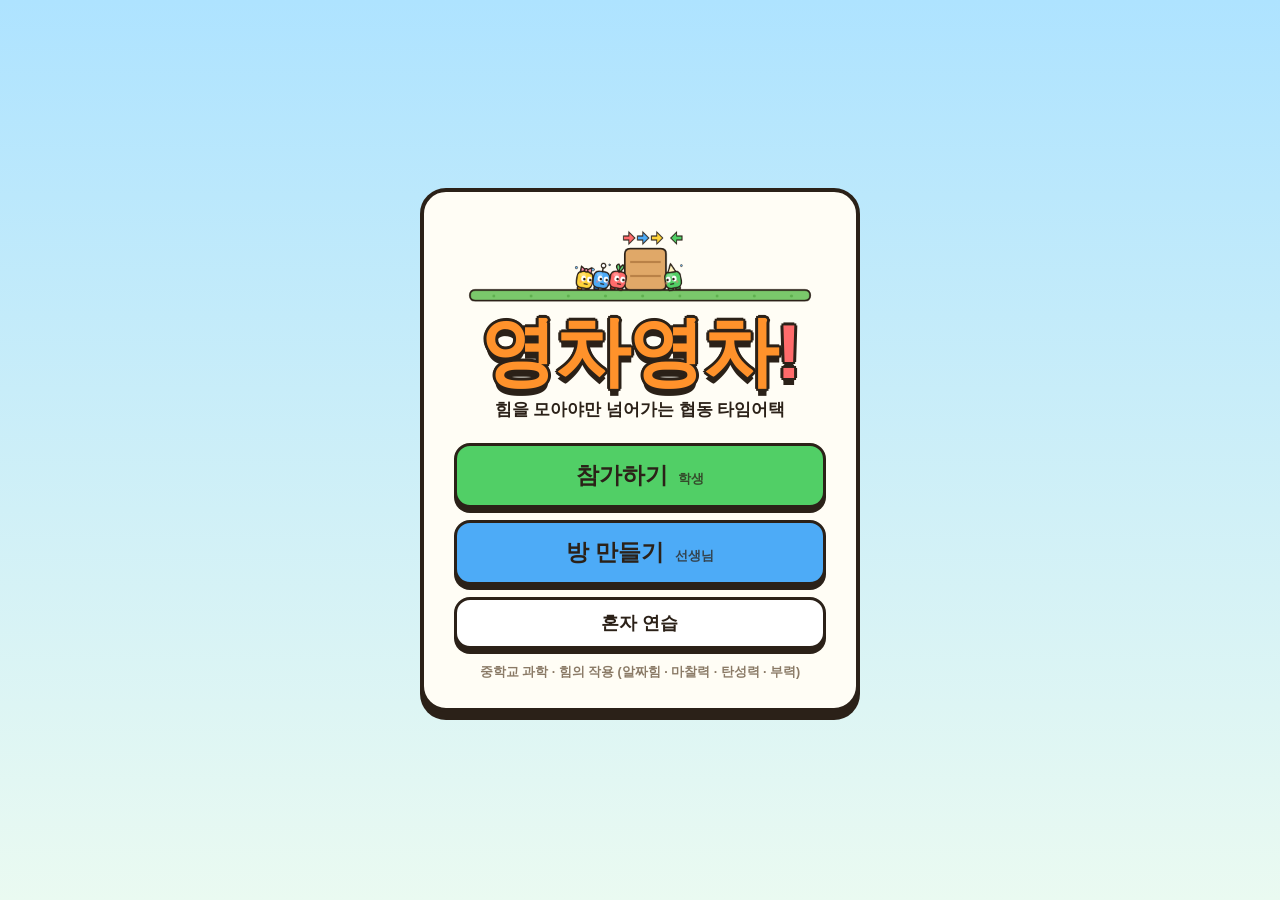
<file: index.html>
<!doctype html>
<html lang="ko">
<head>
<meta charset="utf-8">
<meta name="viewport" content="width=device-width, initial-scale=1, maximum-scale=1, user-scalable=no, viewport-fit=cover">
<meta name="theme-color" content="#aee3ff">
<title>영차영차 — 힘을 모아야 넘어가는 협동 타임어택</title>
<link rel="stylesheet" href="css/style.css?v=13">
</head>
<body>

<!-- 첫 화면 -->
<section id="s-title" class="scr on">
  <div class="card title">
    <canvas id="logo-cv" width="560" height="150"></canvas>
    <h1>영차영차<span>!</span></h1>
    <p class="sub">힘을 모아야만 넘어가는 협동 타임어택</p>
    <div class="col">
      <button class="btn big green" id="b-join">참가하기 <small>학생</small></button>
      <button class="btn big blue" id="b-host">방 만들기 <small>선생님</small></button>
      <button class="btn" id="b-solo">혼자 연습</button>
    </div>
    <button class="btn slim" id="b-resume" hidden></button>
    <p class="foot">중학교 과학 · 힘의 작용 (알짜힘 · 마찰력 · 탄성력 · 부력)</p>
  </div>
</section>

<!-- 학생: 참가 -->
<section id="s-join" class="scr">
  <div class="card">
    <h2>참가하기</h2>
    <label>별명 <input id="in-name" maxlength="8" placeholder="8자까지" autocomplete="off"></label>
    <label>방 코드 <input id="in-code" maxlength="4" inputmode="numeric" pattern="[0-9]*" placeholder="숫자 4자리" autocomplete="off"></label>
    <p class="msg" id="join-msg"></p>
    <div class="row">
      <button class="btn" data-go="s-title">뒤로</button>
      <button class="btn green" id="b-enter">들어가기</button>
    </div>
    <p class="foot">별명만 적어 주세요. 진짜 이름은 쓰지 않아요.</p>
  </div>
</section>

<!-- 학생: 대기 -->
<section id="s-wait" class="scr">
  <div class="card wide">
    <div class="row between"><h2>방 <b id="w-code"></b></h2><span class="net" id="w-net"></span></div>
    <div class="mebox"><canvas id="w-face" width="132" height="144"></canvas><div><div class="mename" id="w-name"></div><div class="meteam" id="w-team"></div></div></div>
    <div class="teams" id="w-teams"></div>
    <p class="msg" id="w-msg">선생님이 시작하면 바로 시작해요.</p>
    <div class="keys"><span><kbd>←</kbd><kbd>→</kbd> 걷기</span><span><kbd>Space</kbd> 또는 <kbd>↑</kbd> 점프</span><span><kbd>↓</kbd> 문 들어가기</span></div>
    <div class="row"><button class="btn" id="b-leave">나가기</button></div>
  </div>
</section>

<!-- 혼자 연습 -->
<section id="s-solo" class="scr">
  <div class="card wide">
    <h2>혼자 연습</h2>
    <p class="msg">AI 친구들과 한 팀이 돼요. 내가 할 일은 화살표로 알려 줘요. 고른 스테이지부터 끝까지 이어서 해요.</p>
    <div class="setrow"><span>AI 친구</span><div class="chips" id="solo-ai"></div></div>
    <div class="setrow"><span>난이도</span><div class="chips" id="solo-diff"></div></div>
    <div class="stages" id="solo-list"></div>
    <div class="row"><button class="btn" data-go="s-title">뒤로</button><button class="btn green" id="b-solo-all">처음부터 이어서</button></div>
  </div>
</section>

<!-- 게임 화면 -->
<section id="s-play" class="scr play">
  <canvas id="cv"></canvas>
  <div class="hud top">
    <div class="pill" id="h-stage"></div>
    <div class="timer"><b id="h-time">0:00.0</b><small id="h-total"></small></div>
    <div class="right">
      <div class="pill" id="h-rank" hidden></div>
      <button class="ib" id="b-vote" title="스테이지 다시 시작 (R)">↺</button>
      <button class="ib" id="b-mute" title="소리 (M)">🔊</button>
      <button class="ib" id="b-full" title="전체 화면">⛶</button>
      <button class="ib" id="b-quit" title="나가기" hidden>✕</button>
    </div>
  </div>
  <div class="mates" id="h-mates"></div>
  <div class="netdot" id="h-net"></div>
  <div class="toast" id="h-toast" hidden></div>
  <div class="vote" id="h-vote" hidden></div>
  <div class="hint" id="h-hint" hidden></div>
  <div class="over" id="h-over" hidden><div class="obox" id="h-obox"></div></div>
  <div class="touch" id="touch" hidden>
    <div class="tl"><button class="tb" data-k="l">◀</button><button class="tb" data-k="r">▶</button></div>
    <div class="tr"><button class="tb door" data-k="en" id="t-door" hidden>문</button><button class="tb jump" data-k="j">점프</button></div>
  </div>
</section>

<!-- 학생: 결과 -->
<section id="s-end" class="scr">
  <div class="card wide">
    <h2>결과</h2>
    <div class="big" id="e-mine"></div>
    <div class="rank" id="e-rank"></div>
    <div class="row"><button class="btn" id="b-end-back">처음으로</button></div>
  </div>
</section>

<!-- 선생님 화면 -->
<section id="s-host" class="scr host">
  <div id="h-lobby" class="hview">
    <div class="hl">
      <div class="codebox"><small>방 코드</small><b id="hc-code"></b><span id="hc-url"></span></div>
      <p class="msg" id="hc-net"></p>
      <div class="set">
        <div class="setrow"><span>팀 수</span><button class="ib" id="hc-tm">−</button><b id="hc-tn"></b><button class="ib" id="hc-tp">＋</button><button class="btn slim" id="hc-auto">고르게 다시 나누기</button><button class="btn slim" id="hc-shuffle">섞기</button></div>
        <div class="setrow"><span>스테이지</span><div class="chips" id="hc-stages"></div></div>
        <div class="setrow"><span>순서</span><div class="chips" id="hc-mix"></div></div>
        <div class="setrow"><span>난이도</span><div class="chips" id="hc-diff"></div></div>
        <p class="msg dnote" id="hc-dnote"></p>
      </div>
      <div class="row"><button class="btn" id="hc-close">방 닫기</button><button class="btn big green" id="hc-start">시작!</button></div>
      <p class="foot">이름표를 누른 뒤 옮길 팀을 누르면 팀이 바뀝니다. 이름표를 두 번 누르면 내보냅니다.<br>한 팀은 2~6명, 4명이 가장 재미있어요.</p>
    </div>
    <div class="hr"><div class="teams big" id="hc-teams"></div></div>
  </div>
  <div id="h-play" class="hview" hidden>
    <div class="hl narrow">
      <div class="row between"><h2>실시간 순위</h2><span class="pill" id="hp-code"></span></div>
      <div class="rank" id="hp-rank"></div>
      <p class="msg" id="hp-net"></p>
      <div class="row"><button class="btn" id="hp-end">끝내고 결과 보기</button></div>
      <p class="foot">막힌 팀은 화면 아래 "넘기기"로 다음 스테이지로 보낼 수 있어요(벌칙 1분 30초).</p>
    </div>
    <div class="hr"><div class="views" id="hp-views"></div></div>
  </div>
  <div id="h-end" class="hview" hidden>
    <div class="endwrap">
      <h2>결과 발표</h2>
      <div class="podium" id="he-podium"></div>
      <div class="cols"><div class="rank" id="he-table"></div><div><div class="awards" id="he-awards"></div><div class="sci" id="he-sci"></div></div></div>
      <div class="row"><button class="btn" id="he-close">방 닫기</button><button class="btn big green" id="he-again">같은 방에서 한 판 더</button></div>
    </div>
  </div>
</section>

<script src="js/core.js?v=13"></script>
<script src="js/levels.js?v=13"></script>
<script src="js/net.js?v=13"></script>
<script src="js/audio.js?v=13"></script>
<script src="js/render.js?v=13"></script>
<script src="js/bot.js?v=13"></script>
<script src="js/ai.js?v=13"></script>
<script src="js/practice.js?v=13"></script>
<script src="js/app.js?v=13"></script>
</body>
</html>
</file>
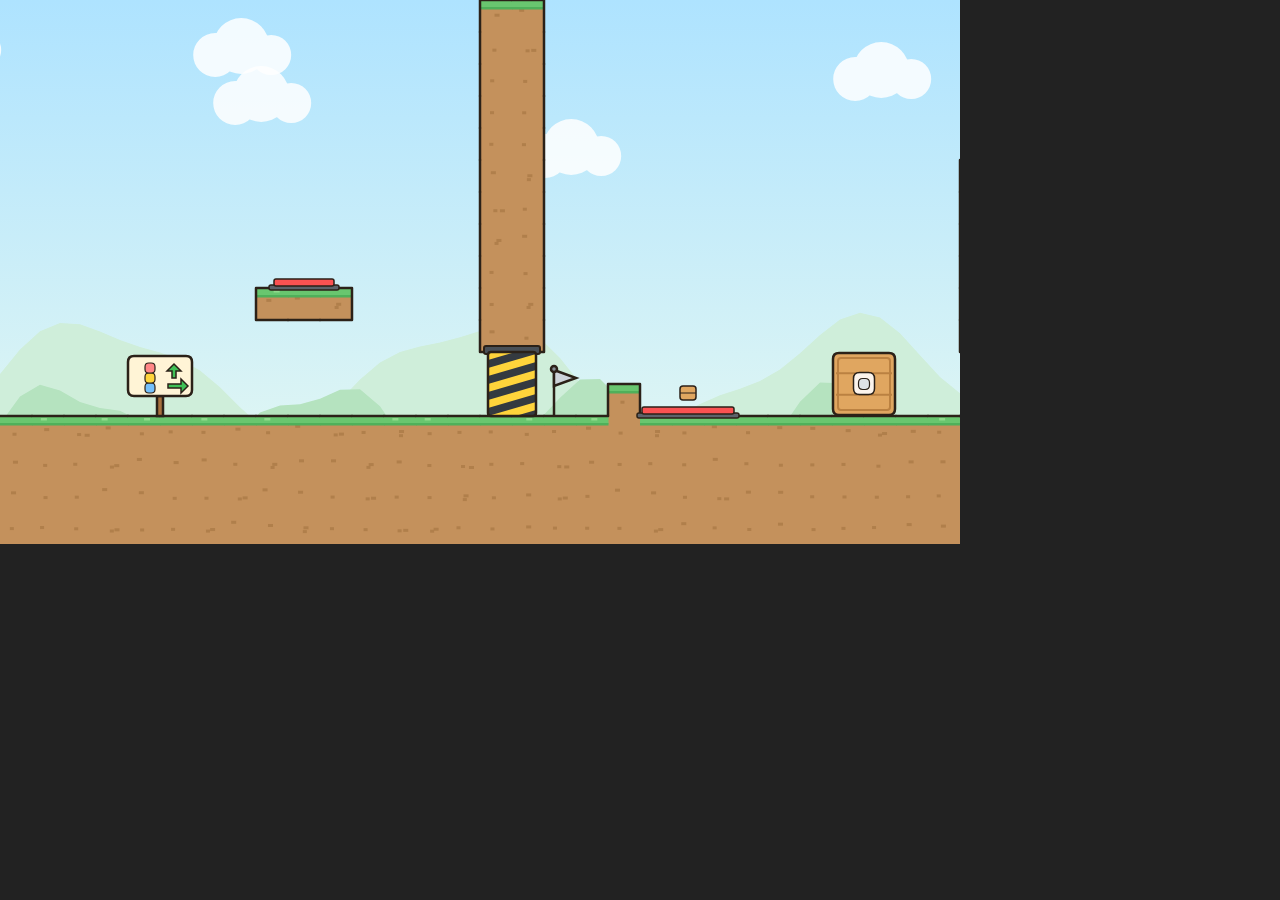
<file: tools/view.html>
<!doctype html><meta charset="utf-8"><title>view</title>
<style>body{margin:0;background:#222}canvas{display:block}</style>
<canvas id="c"></canvas>
<script src="../js/core.js"></script><script src="../js/levels.js"></script><script src="../js/render.js"></script>
<script>
const q = new URLSearchParams(location.search), id = q.get('s') || 'push', n = +(q.get('n') || 4), fx = +(q.get('x') || 300);
const W = new YC.World(YC.build(id)); W.n = n;
const cv = document.getElementById('c'), R = new YCRender(cv);
const full = q.has('full');
if (full) { R.fit(W.w, YC.VIEW_H, 1); R.vw = W.w; R.sc = 1; cv.width = W.w; cv.height = YC.VIEW_H; }
else R.fit(960, 544, 1);
window.W = W; window.R = R; window.people = [];
window.paint = function (t) { W.buildSolids(); R.cam.set = false; R.draw({ W, people: window.people, me: 0, names: { 1: '민지', 2: '도윤', 3: '서연', 4: '하준', 5: '지호' }, ck: +(q.get('ck') || 0), t: t || 1.2, focus: full ? { x: W.w / 2, y: 300 } : { x: fx, y: 388 } }); };
window.paint();
</script>
</file>
<file: css/style.css>
/* 영차영차 — 화면 꾸밈 */
:root { --ink: #2b2118; --bg1: #aee3ff; --bg2: #eafaf1; --paper: #fffdf5; --green: #51cf66; --blue: #4dabf7; --red: #ff6b6b; --yellow: #ffd43b; }
* { box-sizing: border-box; -webkit-tap-highlight-color: transparent; }
html, body { margin: 0; height: 100%; overflow: hidden; background: linear-gradient(var(--bg1), var(--bg2)); color: var(--ink);
  font-family: "Malgun Gothic", "Apple SD Gothic Neo", "Noto Sans KR", "Nanum Gothic", sans-serif; font-weight: 700; user-select: none; -webkit-user-select: none; touch-action: manipulation; }
.scr { position: fixed; inset: 0; display: none; align-items: center; justify-content: center; padding: 16px; overflow: auto; }
.scr.on { display: flex; }
[hidden] { display: none !important; }
h1, h2, p { margin: 0; }

.card { background: var(--paper); border: 4px solid var(--ink); border-radius: 26px; box-shadow: 0 8px 0 var(--ink); padding: 26px 30px; width: min(440px, 100%); display: flex; flex-direction: column; gap: 14px; }
.card.wide { width: min(760px, 100%); }
.card.title { align-items: center; text-align: center; gap: 8px; padding-top: 14px; }
.card.title canvas { width: min(420px, 100%); height: auto; }
h1 { font-size: clamp(44px, 9vw, 76px); letter-spacing: -2px; line-height: 1; color: #ff922b; text-shadow: 3px 0 var(--ink), -3px 0 var(--ink), 0 3px var(--ink), 0 -3px var(--ink), 2px 2px var(--ink), -2px 2px var(--ink), 2px -2px var(--ink), -2px -2px var(--ink), 0 7px 0 var(--ink); }
h1 span { color: var(--red); }
h2 { font-size: 26px; }
.sub { font-size: 17px; margin-bottom: 8px; }
.foot { font-size: 12.5px; color: #8a7a66; font-weight: 600; line-height: 1.5; }
.msg { font-size: 15px; color: #6b5a47; min-height: 1.3em; line-height: 1.5; }
.col { display: flex; flex-direction: column; gap: 12px; width: 100%; margin: 6px 0; }
.row { display: flex; gap: 12px; justify-content: center; align-items: center; flex-wrap: wrap; }
.row.between { justify-content: space-between; }

.btn { font: inherit; font-size: 18px; padding: 11px 20px; border: 3.5px solid var(--ink); border-radius: 16px; background: #fff; color: var(--ink); box-shadow: 0 5px 0 var(--ink); cursor: pointer; transition: transform .06s, box-shadow .06s; }
.btn:active { transform: translateY(4px); box-shadow: 0 1px 0 var(--ink); }
.btn:disabled { opacity: .45; cursor: default; }
.btn.big { font-size: 23px; padding: 14px 24px; }
.btn.slim { font-size: 14px; padding: 6px 12px; border-width: 3px; box-shadow: 0 3px 0 var(--ink); }
.btn.green { background: var(--green); } .btn.blue { background: var(--blue); } .btn.red { background: var(--red); }
.btn small { font-size: 13px; opacity: .75; margin-left: 4px; }
label { display: flex; flex-direction: column; gap: 6px; font-size: 15px; }
input { font: inherit; font-size: 24px; padding: 10px 14px; border: 3.5px solid var(--ink); border-radius: 14px; background: #fff; color: var(--ink); width: 100%; outline: none; user-select: text; -webkit-user-select: text; }
input:focus { background: #fff9db; }
#in-code { letter-spacing: 10px; text-align: center; font-size: 30px; }
kbd { display: inline-block; min-width: 26px; padding: 2px 7px; margin: 0 2px; border: 2.5px solid var(--ink); border-radius: 8px; background: #fff; box-shadow: 0 2px 0 var(--ink); font: inherit; font-size: 13px; text-align: center; }
.keys { display: flex; gap: 16px; flex-wrap: wrap; justify-content: center; font-size: 14px; color: #6b5a47; }
.pill { display: inline-block; padding: 5px 13px; border: 3px solid var(--ink); border-radius: 999px; background: #fff; font-size: 15px; white-space: nowrap; }
.net { font-size: 13px; color: #6b5a47; }
.ib { font: inherit; width: 40px; height: 40px; border: 3px solid var(--ink); border-radius: 12px; background: #fff; box-shadow: 0 3px 0 var(--ink); font-size: 19px; cursor: pointer; padding: 0; line-height: 1; color: var(--ink); }
.ib:active { transform: translateY(2px); box-shadow: 0 1px 0 var(--ink); }
.ib.on { background: var(--yellow); }

/* 대기실 */
.mebox { display: flex; align-items: center; gap: 14px; }
.mebox canvas { width: 66px; height: 72px; }
.mename { font-size: 24px; } .meteam { font-size: 15px; color: #6b5a47; }
.teams { display: grid; grid-template-columns: repeat(auto-fill, minmax(150px, 1fr)); gap: 10px; }
.teams.big { grid-template-columns: repeat(auto-fill, minmax(210px, 1fr)); gap: 14px; align-content: start; }
.team { border: 3px solid var(--ink); border-radius: 16px; background: #fff; padding: 8px 10px; min-height: 70px; }
.team.mine { background: #fff3bf; }
.team.pick { outline: 4px dashed var(--blue); outline-offset: 2px; cursor: pointer; }
.team h3 { margin: 0 0 6px; font-size: 15px; display: flex; justify-content: space-between; }
.team h3 small { font-weight: 600; color: #8a7a66; }
.chip { display: inline-flex; align-items: center; gap: 4px; padding: 2px 9px 2px 3px; margin: 2px; border: 2.5px solid var(--ink); border-radius: 999px; font-size: 14px; background: #f8f9fa; }
.chip canvas { width: 22px; height: 24px; }
.chip.off { opacity: .4; } .chip.sel { background: var(--yellow); } .teams.big .chip { cursor: pointer; font-size: 16px; }
.stages { display: grid; grid-template-columns: repeat(auto-fill, minmax(130px, 1fr)); gap: 10px; }
.stg { font: inherit; text-align: left; border: 3px solid var(--ink); border-radius: 14px; background: #fff; box-shadow: 0 4px 0 var(--ink); padding: 9px 12px; cursor: pointer; color: var(--ink); }
.stg b { display: block; font-size: 17px; } .stg small { font-size: 12px; color: #8a7a66; }
.stg:active { transform: translateY(3px); box-shadow: 0 1px 0 var(--ink); }

/* 게임 화면 */
.scr.play { padding: 0; background: #aee3ff; }
#cv { position: absolute; inset: 0; width: 100%; height: 100%; display: block; }
.hud.top { position: absolute; top: 8px; left: 10px; right: 10px; display: flex; justify-content: space-between; align-items: flex-start; pointer-events: none; gap: 8px; }
.hud.top > * { pointer-events: auto; }
.timer { display: flex; flex-direction: column; align-items: center; text-shadow: 0 2px 0 #fff, 2px 0 0 #fff, -2px 0 0 #fff, 0 -2px 0 #fff; }
.timer b { font-size: 34px; line-height: 1; font-variant-numeric: tabular-nums; } .timer small { font-size: 13px; }
.hud .right { display: flex; gap: 6px; align-items: center; }
.mates { position: absolute; left: 10px; top: 54px; display: flex; flex-direction: column; gap: 4px; pointer-events: none; }
.mate { display: flex; align-items: center; gap: 5px; font-size: 13px; text-shadow: 0 1px 0 #fff, 1px 0 0 #fff, -1px 0 0 #fff; }
.mate i { width: 13px; height: 13px; border-radius: 4px; border: 2px solid var(--ink); display: inline-block; }
.mate.off { opacity: .35; } .mate.fin::after { content: " ✓"; color: #2b8a3e; }
.netdot { position: absolute; right: 12px; bottom: 8px; font-size: 11.5px; color: #5b4a37; text-shadow: 0 1px 0 #fff; pointer-events: none; }
.netdot.bad { color: #e03131; }
.toast { position: absolute; left: 50%; top: 86px; transform: translateX(-50%); background: var(--ink); color: #fff; padding: 7px 16px; border-radius: 999px; font-size: 16px; pointer-events: none; white-space: nowrap; }
.vote { position: absolute; left: 50%; top: 86px; transform: translateX(-50%); background: var(--yellow); border: 3px solid var(--ink); padding: 6px 14px; border-radius: 14px; font-size: 15px; white-space: nowrap; }
.hint { position: absolute; left: 50%; bottom: 150px; transform: translateX(-50%); background: #fff; border: 3px solid var(--ink); padding: 6px 16px; border-radius: 14px; font-size: 18px; box-shadow: 0 4px 0 var(--ink); pointer-events: none; animation: bob .7s infinite alternate; white-space: nowrap; }
@keyframes bob { to { transform: translate(-50%, -6px); } }
.over { position: absolute; inset: 0; display: flex; align-items: center; justify-content: center; pointer-events: none; }
.obox { text-align: center; pointer-events: auto; }
.obox .n { font-size: clamp(90px, 22vh, 190px); line-height: 1; color: #fff; text-shadow: 5px 0 var(--ink), -5px 0 var(--ink), 0 5px var(--ink), 0 -5px var(--ink), 4px 4px var(--ink), -4px 4px var(--ink), 4px -4px var(--ink), -4px -4px var(--ink), 0 12px 0 var(--ink); animation: pop .35s; }
.obox .t1 { font-size: clamp(30px, 6vh, 54px); color: var(--yellow); text-shadow: 3px 0 var(--ink), -3px 0 var(--ink), 0 3px var(--ink), 0 -3px var(--ink), 2px 2px var(--ink), -2px 2px var(--ink), 2px -2px var(--ink), -2px -2px var(--ink), 0 7px 0 var(--ink); }
.obox .t2 { font-size: clamp(16px, 3vh, 24px); margin-top: 14px; background: #fff; border: 3px solid var(--ink); border-radius: 14px; padding: 6px 16px; display: inline-block; }
.obox .panel { background: var(--paper); border: 4px solid var(--ink); border-radius: 22px; box-shadow: 0 7px 0 var(--ink); padding: 18px 24px; margin-top: 14px; min-width: min(360px, 86vw); max-height: 52vh; overflow: auto; }
@keyframes pop { from { transform: scale(1.7); opacity: 0; } }
.touch { position: absolute; left: 0; right: 0; bottom: 0; height: 0; }
.tl, .tr { position: absolute; bottom: calc(18px + env(safe-area-inset-bottom)); display: flex; gap: 14px; align-items: flex-end; }
.tl { left: calc(18px + env(safe-area-inset-left)); } .tr { right: calc(18px + env(safe-area-inset-right)); }
.tb { font: inherit; width: 86px; height: 86px; border-radius: 26px; border: 4px solid var(--ink); background: rgba(255,255,255,.78); box-shadow: 0 5px 0 var(--ink); font-size: 30px; color: var(--ink); touch-action: none; padding: 0; }
.tb.jump { width: 112px; height: 112px; border-radius: 50%; background: rgba(255,212,59,.9); font-size: 24px; }
.tb.door { background: rgba(81,207,102,.92); font-size: 24px; }
.tb.down { transform: translateY(4px); box-shadow: 0 1px 0 var(--ink); background: #fff; }

/* 순위표 */
.rank { display: flex; flex-direction: column; gap: 7px; }
.rk { display: grid; grid-template-columns: 34px 1fr auto; gap: 8px; align-items: center; border: 3px solid var(--ink); border-radius: 14px; background: #fff; padding: 6px 12px; font-size: 16px; }
.rk.mine { background: #fff3bf; } .rk.done { background: #d3f9d8; }
.rk .no { font-size: 20px; text-align: center; } .rk .tm { font-variant-numeric: tabular-nums; font-size: 18px; }
.rk .nm small { display: block; font-weight: 600; font-size: 12px; color: #8a7a66; white-space: nowrap; overflow: hidden; text-overflow: ellipsis; max-width: 240px; }
.dots { display: inline-flex; gap: 3px; margin-left: 6px; vertical-align: middle; }
.dots i { width: 11px; height: 11px; border-radius: 50%; border: 2px solid var(--ink); background: #fff; display: inline-block; }
.dots i.ok { background: var(--green); } .dots i.sk { background: #adb5bd; } .dots i.now { background: var(--yellow); }
.big { font-size: 30px; text-align: center; }

/* 선생님 화면 */
.scr.host { padding: 14px; align-items: stretch; }
.hview { display: flex; gap: 16px; width: 100%; height: 100%; }
.hl { width: 400px; flex: none; background: var(--paper); border: 4px solid var(--ink); border-radius: 24px; box-shadow: 0 7px 0 var(--ink); padding: 18px; display: flex; flex-direction: column; gap: 12px; overflow: auto; margin-bottom: 8px; }
.hl.narrow { width: 340px; }
@media (max-height: 720px) { #h-lobby .hl { gap: 8px; padding-top: 12px; } #h-lobby .codebox b { font-size: 72px; } #h-lobby .set { gap: 6px; } }   /* 낮은 화면(1366×768 노트북 브라우저 등): 조금 촘촘하게 */
#h-lobby .hl > .row { position: sticky; bottom: -18px; z-index: 2; background: var(--paper); margin: -8px -18px; padding: 8px 18px 10px; }   /* 화면이 낮아도 시작 단추는 늘 보이게 (위 설정은 판 안에서 굴린다) */
.hr { flex: 1; min-width: 0; overflow: auto; padding-bottom: 10px; }
.codebox { text-align: center; border: 4px solid var(--ink); border-radius: 20px; background: var(--yellow); padding: 8px; }
.codebox small { display: block; font-size: 15px; } .codebox b { display: block; font-size: 84px; letter-spacing: 10px; line-height: 1; padding-left: 10px; }
.codebox span { display: block; font-size: 14px; word-break: break-all; margin-top: 4px; user-select: text; -webkit-user-select: text; }
.set { display: flex; flex-direction: column; gap: 10px; }
.setrow { display: flex; gap: 8px; align-items: center; flex-wrap: wrap; font-size: 15px; } .setrow > span { width: 62px; } .setrow b { font-size: 24px; min-width: 28px; text-align: center; }
.chips { display: flex; gap: 6px; flex-wrap: wrap; flex: 1; }
.chk { font: inherit; font-size: 13.5px; padding: 4px 10px; border: 2.5px solid var(--ink); border-radius: 999px; background: #e9ecef; color: #868e96; cursor: pointer; }
.chk.on { background: var(--green); color: var(--ink); }
.chk.hd.on { background: #ff8787; }
.dnote { margin: 2px 0 0 70px; font-size: 13px; }
.over .hard { display: inline-block; font-size: .62em; padding: 1px 9px; border-radius: 999px; background: #ff8787; border: 2.5px solid var(--ink); vertical-align: middle; }
.views { display: grid; grid-template-columns: repeat(auto-fit, minmax(360px, 1fr)); gap: 14px; }
.view { border: 4px solid var(--ink); border-radius: 18px; overflow: hidden; background: #aee3ff; box-shadow: 0 5px 0 var(--ink); position: relative; }
.view canvas { display: block; width: 100%; aspect-ratio: 16 / 8; }
.view .cap { position: absolute; left: 0; right: 0; top: 0; display: flex; justify-content: space-between; align-items: center; padding: 5px 8px; gap: 6px; }
.view .cap b { background: #fff; border: 3px solid var(--ink); border-radius: 999px; padding: 2px 11px; font-size: 15px; white-space: nowrap; }
.view .cap span { background: var(--ink); color: #fff; border-radius: 999px; padding: 3px 11px; font-size: 14px; font-variant-numeric: tabular-nums; white-space: nowrap; }
.view .skip { position: absolute; right: 8px; bottom: 8px; }
.view.done { box-shadow: 0 5px 0 #2b8a3e; border-color: #2b8a3e; }
.view .wait { position: absolute; inset: 0; display: flex; align-items: center; justify-content: center; font-size: 16px; color: #5b4a37; }
.endwrap { margin: auto; width: min(1080px, 100%); background: var(--paper); border: 4px solid var(--ink); border-radius: 26px; box-shadow: 0 8px 0 var(--ink); padding: 22px 28px; display: flex; flex-direction: column; gap: 16px; max-height: 100%; overflow: auto; }
.endwrap h2 { text-align: center; font-size: 34px; }
.podium { display: flex; justify-content: center; align-items: flex-end; gap: 14px; min-height: 150px; }
.pod { width: 210px; border: 4px solid var(--ink); border-radius: 18px 18px 0 0; background: #fff; text-align: center; padding: 10px 8px; display: flex; flex-direction: column; gap: 4px; }
.pod.p1 { height: 170px; background: var(--yellow); } .pod.p2 { height: 136px; background: #dee2e6; } .pod.p3 { height: 112px; background: #ffc078; }
.pod .md { font-size: 30px; } .pod .nm { font-size: 20px; } .pod .tm { font-size: 18px; font-variant-numeric: tabular-nums; } .pod small { font-size: 12px; font-weight: 600; color: #5b4a37; }
.cols { display: grid; grid-template-columns: 1.1fr 1fr; gap: 16px; }
.awards { display: flex; flex-direction: column; gap: 6px; }
.aw { border: 3px solid var(--ink); border-radius: 14px; padding: 6px 12px; background: #fff; font-size: 15px; }
.aw b { color: #e8590c; }
.sci { margin-top: 10px; font-size: 13.5px; font-weight: 600; line-height: 1.6; color: #4a3d2e; border: 3px dashed #c9b99f; border-radius: 14px; padding: 8px 12px; }
.sci b { font-weight: 800; }
@media (max-width: 900px) { .hview { flex-direction: column; } .hl, .hl.narrow { width: 100%; } .cols { grid-template-columns: 1fr; } }
@media (max-height: 520px) { .tb { width: 70px; height: 70px; } .tb.jump { width: 92px; height: 92px; } .timer b { font-size: 26px; } }

#he-table .rk .nm small { white-space: normal; max-width: none; line-height: 1.5; }
.obox .panel .btn { margin-top: 12px; }
</file>
